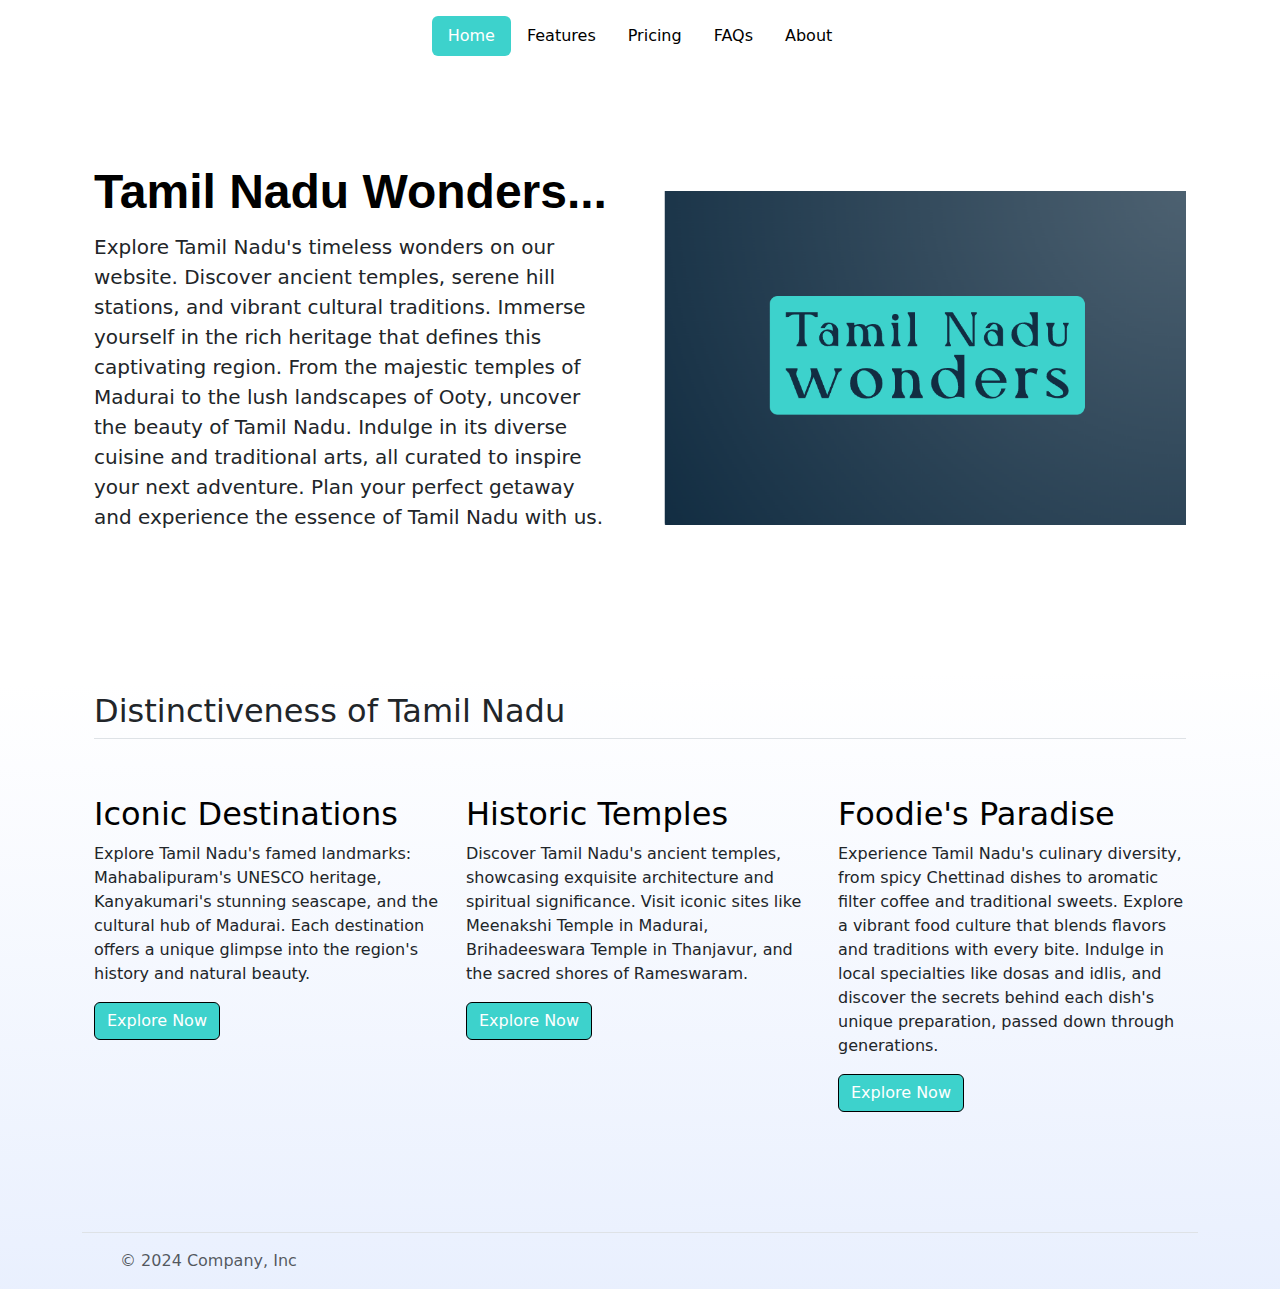
<file: index.html>
<!DOCTYPE html>
<html lang="en">

<head>
  <meta charset="UTF-8">
  <meta name="viewport" content="width=device-width, initial-scale=1.0">
  <title>TNW</title>
  <link href="style.css" rel="stylesheet">
  <link href="https://cdn.jsdelivr.net/npm/bootstrap@5.3.3/dist/css/bootstrap.min.css" rel="stylesheet" integrity="sha384-QWTKZyjpPEjISv5WaRU9OFeRpok6YctnYmDr5pNlyT2bRjXh0JMhjY6hW+ALEwIH" crossorigin="anonymous">
</head>

<body>
  
    <section class="gradient-background">
  <section>
    <div class="container">
      <header class="d-flex justify-content-center py-3">
        <ul class="nav nav-pills">
          <li class="nav-item"><a href="#" class="nav-link active" aria-current="page" style="background-color: #3DD2CC;">Home</a></li>
          <li class="nav-item"><a href="features.html" class="nav-link" style="color: black;">Features</a></li>
          <li class="nav-item"><a href="#" class="nav-link"  style="color: black;">Pricing</a></li>
          <li class="nav-item"><a href="#" class="nav-link"  style="color: black;">FAQs</a></li>
          <li class="nav-item"><a href="#" class="nav-link"  style="color: black;">About</a></li>
        </ul>
      </header>
    </div>
  </section>

  <!-- Title -->

  <section id="title" >
    <div class="container col-xxl-8 px-4 py-5">
      <div class="row flex-lg-row-reverse align-items-center g-5 py-5">
        <div class="col-10 col-sm-8 col-lg-6">
          <img src="./images/n.png" class="d-block mx-lg-auto img-fluid" alt="Bootstrap Themes" width="700" height="500" loading="lazy">
        </div>
        <div class="col-lg-6">
          <h1 class="display-5 fw-bold text-body-emphasis lh-1 mb-3" style="font-family: 'Lucida Sans', 'Lucida Sans Regular', 'Lucida Grande', 'Lucida Sans Unicode', Geneva, Verdana, sans-serif;">Tamil Nadu Wonders...</h1>
          <p class="lead">Explore Tamil Nadu's timeless wonders on our website. Discover ancient temples, serene hill stations, and vibrant cultural traditions. Immerse yourself in the rich heritage that defines this captivating region. From the majestic temples of Madurai to the lush landscapes of Ooty, uncover the beauty of Tamil Nadu. Indulge in its diverse cuisine and traditional arts, all curated to inspire your next adventure. Plan your perfect getaway and experience the essence of Tamil Nadu with us.</p>
        </div>
      </div>
    </div>
  </section>
  <!-- Features -->
  
  <section >
    <div class="container px-4 py-5" id="hanging-icons">
      <h2 class="pb-2 border-bottom">Distinctiveness of Tamil Nadu</h2>
      <div class="row g-4 py-5 row-cols-1 row-cols-lg-3">
        <div class="col d-flex align-items-start">
          <div>
            <h3 class="fs-2 text-body-emphasis"> Iconic Destinations</h3>
            <p>Explore Tamil Nadu's famed landmarks: Mahabalipuram's UNESCO heritage, Kanyakumari's stunning seascape, and the cultural hub of Madurai. Each destination offers a unique glimpse into the region's history and natural beauty.</p>
            <a href="travel.html" class="btn btn-primary" style="background-color: #3DD2CC; border: solid black 1.8px">
              Explore Now
            </a>
          </div>
        </div>
        <div class="col d-flex align-items-start">
          <div>
            <h3 class="fs-2 text-body-emphasis"> Historic Temples</h3>
            <p>Discover Tamil Nadu's ancient temples, showcasing exquisite architecture and spiritual significance. Visit iconic sites like Meenakshi Temple in Madurai, Brihadeeswara Temple in Thanjavur, and the sacred shores of Rameswaram.</p>
            <a href="temp.html" class="btn btn-primary" style="background-color: #3DD2CC; border: solid black 1.8px">
              Explore Now
            </a>
          </div>
        </div>
        <div class="col d-flex align-items-start">
          <div>
            <h3 class="fs-2 text-body-emphasis"> Foodie's Paradise</h3>
            <p>Experience Tamil Nadu's culinary diversity, from spicy Chettinad dishes to aromatic filter coffee and traditional sweets. Explore a vibrant food culture that blends flavors and traditions with every bite. Indulge in local specialties like dosas and idlis, and discover the secrets behind each dish's unique preparation, passed down through generations.</p>
            <a href="food.html" class="btn btn-primary" style="background-color: #3DD2CC; border: solid black 1.8px;">
              Explore Now
            </a>
          </div>
        </div>
      </div>
    </div>
  </section>
  <!-- Pricing -->
  
  <!-- Footer -->
  <section id="footer" >
    <div class="container">
      <footer class="d-flex flex-wrap justify-content-between align-items-center py-3 my-4 border-top">
        <div class="col-md-4 d-flex align-items-center">
          <a href="/" class="mb-3 me-2 mb-md-0 text-body-secondary text-decoration-none lh-1">
            <svg class="bi" width="30" height="24"><use xlink:href="#bootstrap"></use></svg>
          </a>
          <span class="mb-3 mb-md-0 text-body-secondary">© 2024 Company, Inc</span>
        </div>
    
        <ul class="nav col-md-4 justify-content-end list-unstyled d-flex">
          <li class="ms-3"><a class="text-body-secondary" href="#"><svg class="bi" width="24" height="24"><use xlink:href="#twitter"></use></svg></a></li>
          <li class="ms-3"><a class="text-body-secondary" href="#"><svg class="bi" width="24" height="24"><use xlink:href="#instagram"></use></svg></a></li>
          <li class="ms-3"><a class="text-body-secondary" href="#"><svg class="bi" width="24" height="24"><use xlink:href="#facebook"></use></svg></a></li>
        </ul>
      </footer>
    </div>

  </section>

  <script src="https://cdn.jsdelivr.net/npm/bootstrap@5.3.3/dist/js/bootstrap.bundle.min.js" integrity="sha384-YvpcrYf0tY3lHB60NNkmXc5s9fDVZLESaAA55NDzOxhy9GkcIdslK1eN7N6jIeHz" crossorigin="anonymous"></script>
  </div>
</body>
</section>
</html>
</file>
<file: style.css>
.gradient-background {
    background: linear-gradient(359.3deg, rgb(196, 214, 252) 1%, rgba(187, 187, 187, 0) 70.9%);
    background-size: 180% 180%;
    animation: gradient-animation 18s ease infinite;
  }
  .aaa{
    background-color: #3DD2CC;
  }
  @keyframes gradient-animation {
    0% {
      background-position: 0% 50%;
    }
    50% {
      background-position: 100% 50%;
    }
    100% {
      background-position: 0% 50%;
    }
  }
  
  .icon-square {
    width: 3rem;
    height: 3rem;
    border-radius: 0.75rem;
  }
  
  .profile-img {
    height: 100px;
    border-radius: 50%;
  }
</file>
